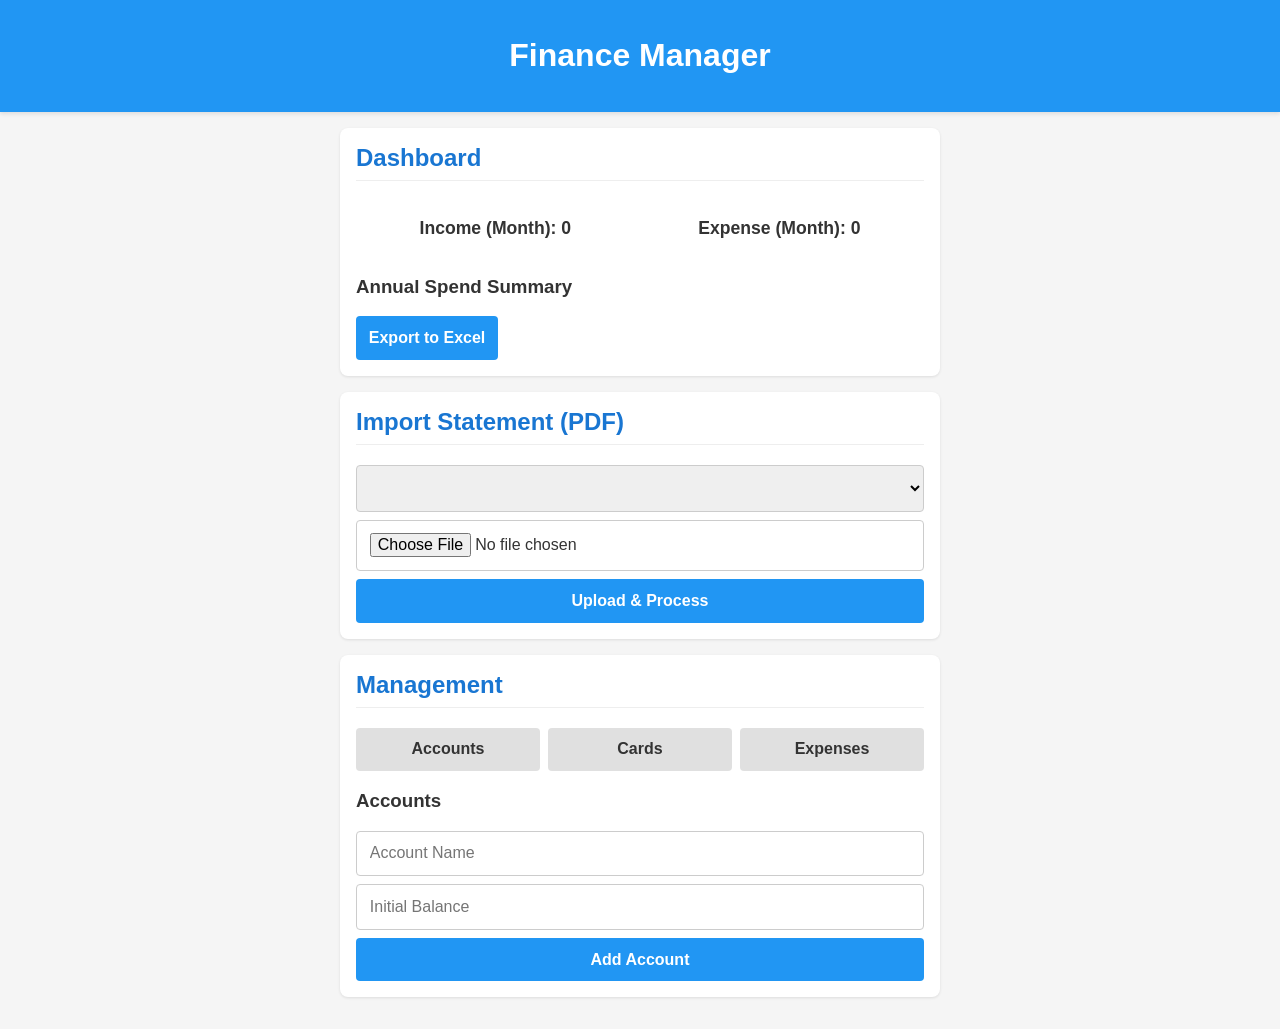
<file: frontend/index.html>
<!DOCTYPE html>
<html lang="en">
<head>
    <meta charset="UTF-8">
    <meta name="viewport" content="width=device-width, initial-scale=1.0">
    <title>Finance Manager</title>
    <link rel="stylesheet" href="style.css">
    <link rel="manifest" href="manifest.json">
    <meta name="theme-color" content="#2196F3">
</head>
<body>
    <header>
        <h1>Finance Manager</h1>
    </header>

    <main>
        <section id="alerts" class="hidden">
            <h2>Warnings</h2>
            <div id="missed-payments-list"></div>
        </section>

        <section id="dashboard">
            <h2>Dashboard</h2>
            <div class="stats-card">
                <p>Income (Month): <span id="total-income">0</span></p>
                <p>Expense (Month): <span id="total-expense">0</span></p>
            </div>

            <div id="expense-annual-stats">
                <h3>Annual Spend Summary</h3>
                <ul id="annual-stats-list"></ul>
            </div>

            <button onclick="exportData()">Export to Excel</button>
        </section>

        <section id="import">
            <h2>Import Statement (PDF)</h2>
            <form id="import-form">
                <select id="import-account-select"></select>
                <input type="file" id="statement-file" accept="application/pdf">
                <button type="submit">Upload & Process</button>
            </form>
        </section>

        <section id="management">
            <h2>Management</h2>
            <div class="tabs">
                <button onclick="showTab('accounts-tab')">Accounts</button>
                <button onclick="showTab('cards-tab')">Cards</button>
                <button onclick="showTab('expenses-tab')">Expenses</button>
            </div>

            <div id="accounts-tab" class="tab-content">
                <h3>Accounts</h3>
                <ul id="accounts-list"></ul>
                <form id="account-form">
                    <input type="text" id="acc-name" placeholder="Account Name" required>
                    <input type="number" id="acc-balance" placeholder="Initial Balance" step="0.01">
                    <button type="submit">Add Account</button>
                </form>
            </div>

            <div id="cards-tab" class="tab-content hidden">
                <h3>Cards</h3>
                <ul id="cards-list"></ul>
                <form id="card-form">
                    <select id="card-acc-id"></select>
                    <input type="text" id="card-type" placeholder="Card Type (e.g. Visa)" required>
                    <input type="text" id="card-holder" placeholder="Name on Card" required>
                    <input type="text" id="card-num" placeholder="Card Number" required>
                    <input type="text" id="card-expiry" placeholder="Expiry (MM/YY)" required>
                    <button type="submit">Add Card</button>
                </form>
            </div>

            <div id="expenses-tab" class="tab-content hidden">
                <h3>Expense Types</h3>
                <ul id="expenses-list"></ul>
                <form id="expense-form">
                    <select id="exp-group-id"></select>
                    <input type="text" id="exp-name" placeholder="Expense Name" required>
                    <input type="text" id="exp-desc1" placeholder="Description 1">
                    <input type="text" id="exp-desc2" placeholder="Description 2">
                    <input type="number" id="exp-duration" placeholder="Duration (months, -1 for indefinite)">
                    <input type="number" id="exp-day" placeholder="Payment Day (1-31)">
                    <input type="number" id="exp-target" placeholder="Total Spend Target" step="0.01">
                    <button type="submit">Add Expense Type</button>
                </form>
                <hr>
                <form id="group-form">
                    <input type="text" id="group-name" placeholder="New Group Name" required>
                    <button type="submit">Add Group</button>
                </form>
            </div>
        </section>
    </main>

    <script src="app.js"></script>
    <script>
        if ('serviceWorker' in navigator) {
            window.addEventListener('load', () => {
                navigator.serviceWorker.register('sw.js');
            });
        }
    </script>
</body>
</html>
</file>
<file: frontend/style.css>
body {
    font-family: -apple-system, BlinkMacSystemFont, "Segoe UI", Roboto, Helvetica, Arial, sans-serif;
    margin: 0;
    padding: 0;
    background-color: #f5f5f5;
    color: #333;
}

header {
    background-color: #2196F3;
    color: white;
    padding: 1rem;
    text-align: center;
    box-shadow: 0 2px 4px rgba(0,0,0,0.1);
}

main {
    padding: 1rem;
    max-width: 600px;
    margin: 0 auto;
}

section {
    background: white;
    margin-bottom: 1rem;
    padding: 1rem;
    border-radius: 8px;
    box-shadow: 0 1px 3px rgba(0,0,0,0.1);
}

h2 {
    margin-top: 0;
    color: #1976D2;
    border-bottom: 1px solid #eee;
    padding-bottom: 0.5rem;
}

.stats-card {
    display: flex;
    justify-content: space-around;
    font-weight: bold;
    font-size: 1.1rem;
}

form {
    display: flex;
    flex-direction: column;
    gap: 0.5rem;
    margin-top: 1rem;
}

input, select, button {
    padding: 0.8rem;
    border-radius: 4px;
    border: 1px solid #ccc;
    font-size: 1rem;
}

button {
    background-color: #2196F3;
    color: white;
    border: none;
    cursor: pointer;
    font-weight: bold;
}

button:active {
    background-color: #1976D2;
}

ul {
    list-style: none;
    padding: 0;
}

li {
    padding: 0.5rem 0;
    border-bottom: 1px solid #eee;
}

.hidden {
    display: none;
}

.tabs {
    display: flex;
    gap: 0.5rem;
    margin-bottom: 1rem;
}

.tabs button {
    flex: 1;
    background-color: #e0e0e0;
    color: #333;
}

#alerts {
    background-color: #ffebee;
    border: 1px solid #f44336;
}

#alerts h2 {
    color: #d32f2f;
    border-color: #ffcdd2;
}

.missed-payment {
    color: #d32f2f;
    font-weight: bold;
}
</file>
